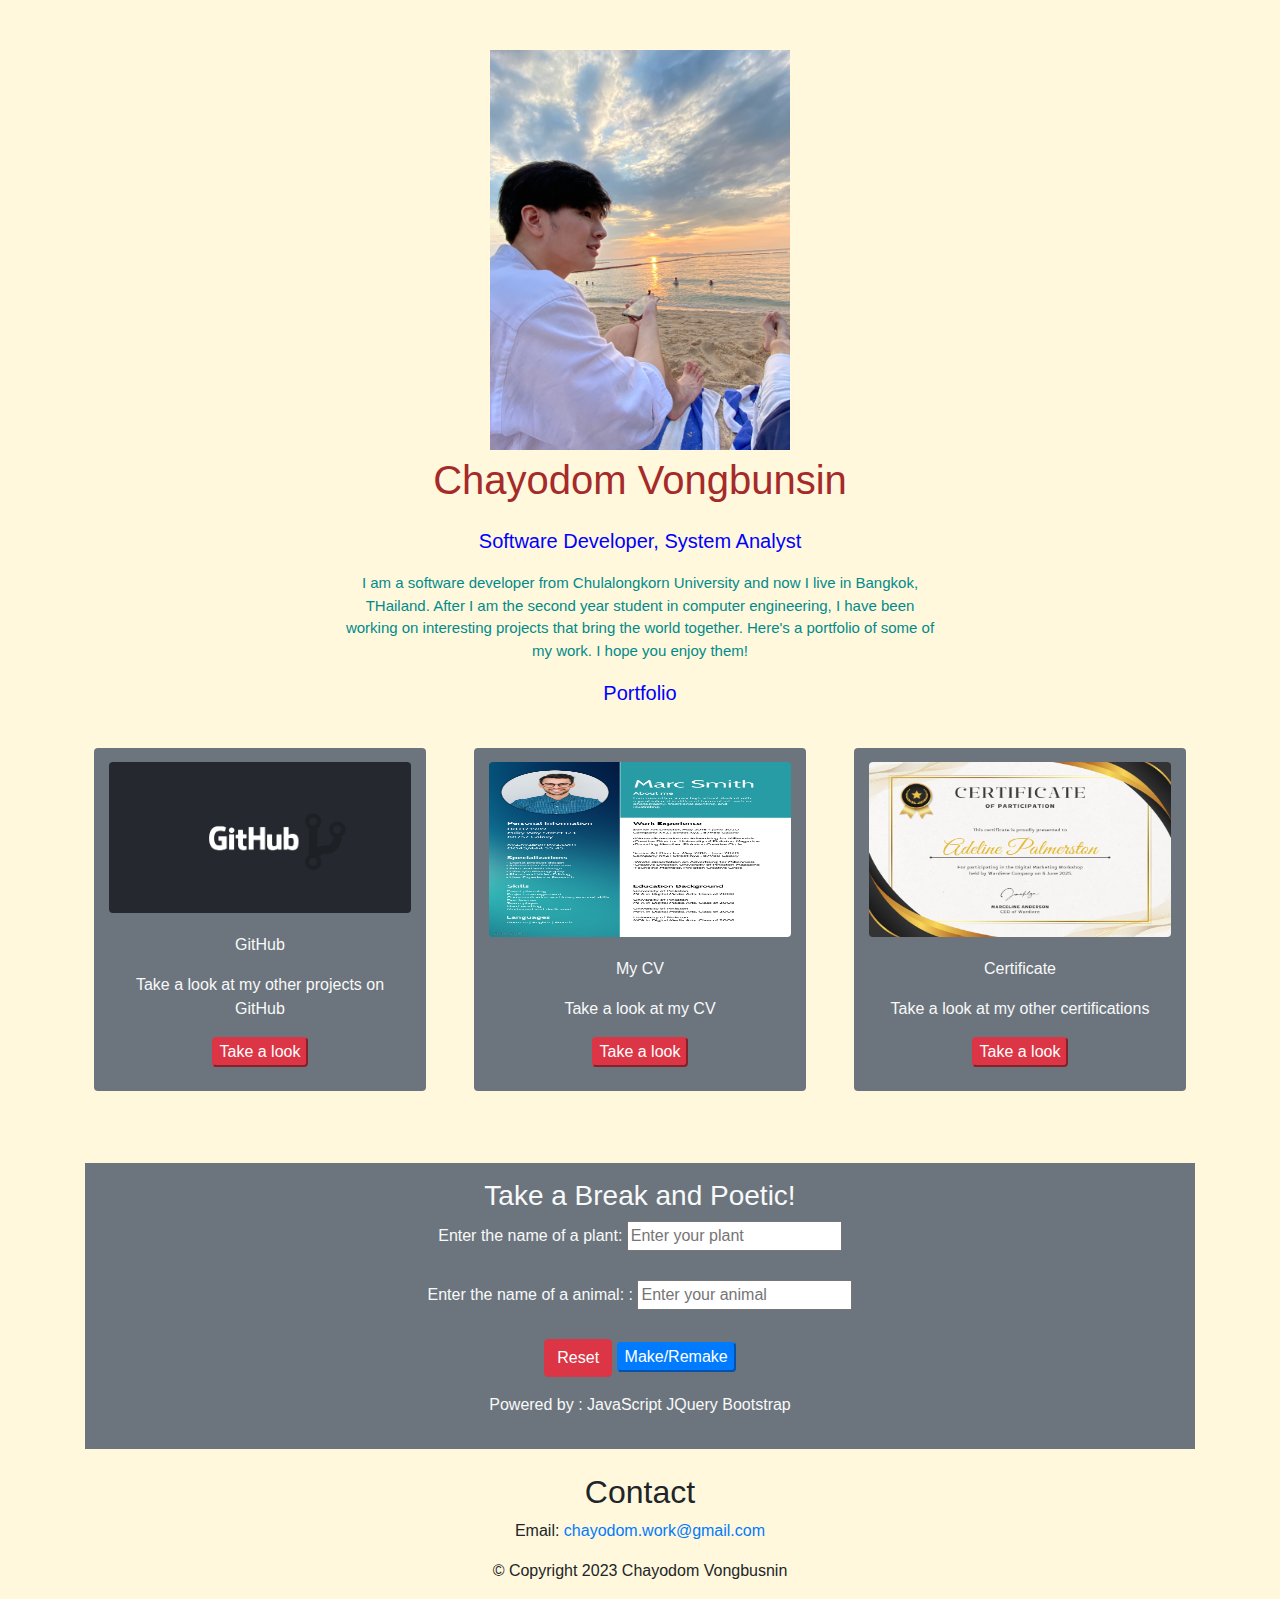
<file: index.html>
<!doctype html>
<html lang="en">

<head>
    <link rel="icon" type="image/svg+xml" href="data:image/svg+xml,<svg xmlns=%22http://www.w3.org/2000/svg%22 width=%22256%22 height=%22256%22 viewBox=%220 0 100 100%22><rect width=%22100%22 height=%22100%22 rx=%2250%22 fill=%22%230058ff%22></rect><path fill=%22%23fff%22 d=%22M72.15 21.33L72.15 21.33Q74.49 22.50 74.90 25.02Q75.30 27.54 73.59 29.61L73.59 29.61Q72.42 31.23 70.58 31.41Q68.73 31.59 66.84 30.69L66.84 30.69Q64.68 29.70 62.30 29.16Q59.91 28.62 57.30 28.62L57.30 28.62Q52.44 28.62 48.62 30.15Q44.79 31.68 42.09 34.52Q39.39 37.35 38.00 41.22Q36.60 45.09 36.60 49.77L36.60 49.77Q36.60 55.26 38.18 59.31Q39.75 63.36 42.54 66.06Q45.33 68.76 49.11 70.07Q52.89 71.37 57.30 71.37L57.30 71.37Q59.73 71.37 62.16 70.92Q64.59 70.47 66.84 69.30L66.84 69.30Q68.73 68.40 70.58 68.67Q72.42 68.94 73.68 70.56L73.68 70.56Q75.48 72.81 74.99 75.20Q74.49 77.58 72.24 78.66L72.24 78.66Q69.90 79.83 67.43 80.60Q64.95 81.36 62.43 81.77Q59.91 82.17 57.30 82.17L57.30 82.17Q50.82 82.17 45.02 80.10Q39.21 78.03 34.67 73.98Q30.12 69.93 27.51 63.86Q24.90 57.78 24.90 49.77L24.90 49.77Q24.90 42.84 27.29 36.99Q29.67 31.14 34.04 26.87Q38.40 22.59 44.34 20.21Q50.28 17.82 57.30 17.82L57.30 17.82Q61.26 17.82 65.04 18.72Q68.82 19.62 72.15 21.33Z%22></path></svg>" />
    <meta charset="UTF-8">
    <meta http-equiv=“Pragma” content=”no-cache”>
    <meta http-equiv=“Expires” content=”-1″>
    <meta http-equiv=“CACHE-CONTROL” content=”NO-CACHE”>
    <!-- CSS Stylesheets -->
    <link rel="stylesheet" href="https://stackpath.bootstrapcdn.com/bootstrap/4.4.1/css/bootstrap.min.css" integrity="sha384-Vkoo8x4CGsO3+Hhxv8T/Q5PaXtkKtu6ug5TOeNV6gBiFeWPGFN9MuhOf23Q9Ifjh" crossorigin="anonymous">
    <link rel="stylesheet" href="css/master.css">

    <title>Chayodom V. Portfolio</title>
</head>

<body>
    <div class="intro">
        <img src="images/IMG_4783.JPG" alt="Chayodom's profile" class="pro_img">
        <p class="title">
            Chayodom Vongbunsin
        </p>
        <p class="head  ">
            Software Developer, System Analyst
        </p>
        <p class="bio">
            I am a software developer from Chulalongkorn University and now I live in Bangkok, THailand. After I am the second year student in computer engineering, I have been working on interesting projects that bring the world together. Here's a portfolio of some of my work. I hope you enjoy them!
        </p>
    </div>
    <p class="head">Portfolio</p>
    <div class="container text-center">
        <div class="row">
            <div class="col bg-secondary text-light m-4 rounded">
                <img src="images/what-is-github-1-1.png" alt="GitHub" class="img rounded">
                <div>
                    <p>GitHub</p>
                    <p>Take a look at my other projects on GitHub</p>
                </div>
                <button id="git" class="mb-4 btn-danger rounded">Take a look</button>
            </div>
            <div class="col bg-secondary text-light m-4 rounded">
                <img src="images/curriculum-vitae-lebenslauf-skills-card-cv-design-template-6ff7462f6a513728b1b6d2637f5bda7f_screen.jpg" alt="CV" class="img rounded">
                <div>
                    <p>My CV</p>
                    <p>Take a look at my CV</p>
                </div>
                <button id="CV" class="mb-4 btn-danger rounded">Take a look</button>
            </div>
            <div class="col bg-secondary text-light m-4 rounded">
                <img src="images/1600w-bK_WEelNCjo.webp" alt="certificate" class="img rounded">
                <div>
                    <p>Certificate</p>
                    <p>Take a look at my other certifications</p>
                </div>
                <button id="certificate" class="mb-4 btn-danger rounded">Take a look</button>
            </div>
        </div>
        <div class="mt-5 pt-3 pb-3 text-center text-light bg-secondary">
            <p class="h3">Take a Break and Poetic!</p>
            <form class="Poetic" id="Poetic">
                <label for="plant">Enter the name of a plant:</label>
                <input type="text" id="plant" name="plant" placeholder="Enter your plant"><br><br>
            
                <label for="animal">Enter the name of a animal: :</label>
                <input type="" id="animal" name="animal" placeholder="Enter your animal"><br><br>

                <div id="poeticOutput"></div>

                <div>
                    <button class="btn btn-danger" onclick="resetForm(event)">Reset</button>
                    <button class="'btn btn-primary rounded" onclick="submitForm(event)">Make/Remake</button>
                </div>
            </form>
            <p class="mt-3" id="tooltipTrigger" data-toggle="tooltip" data-placement="bottom" title="These tags tell you what technologies I use">
                Powered by :
                <span class="keyword-magnet">JavaScript</span>
                <span class="keyword-magnet">JQuery</span>
                <span class="keyword-magnet">Bootstrap</span>
            </p>
        </div>
        <div class="mt-4">
            <p class="h2">Contact</p>
            <p> 
                Email: 
                <a class="email-link" href="mailto:chayodom.work@gmail.com" data-toggle="tooltip" data-placement="buttom" title="Tap here to email me">chayodom.work@gmail.com</a>
            </p>
        </div>
    </div>
</body>

<footer>
    <p class="copyright-text">© Copyright 2023 Chayodom Vongbusnin </p>
</footer>

<!-- Our codes -->
<script src="js/main.js"></script>
</file>
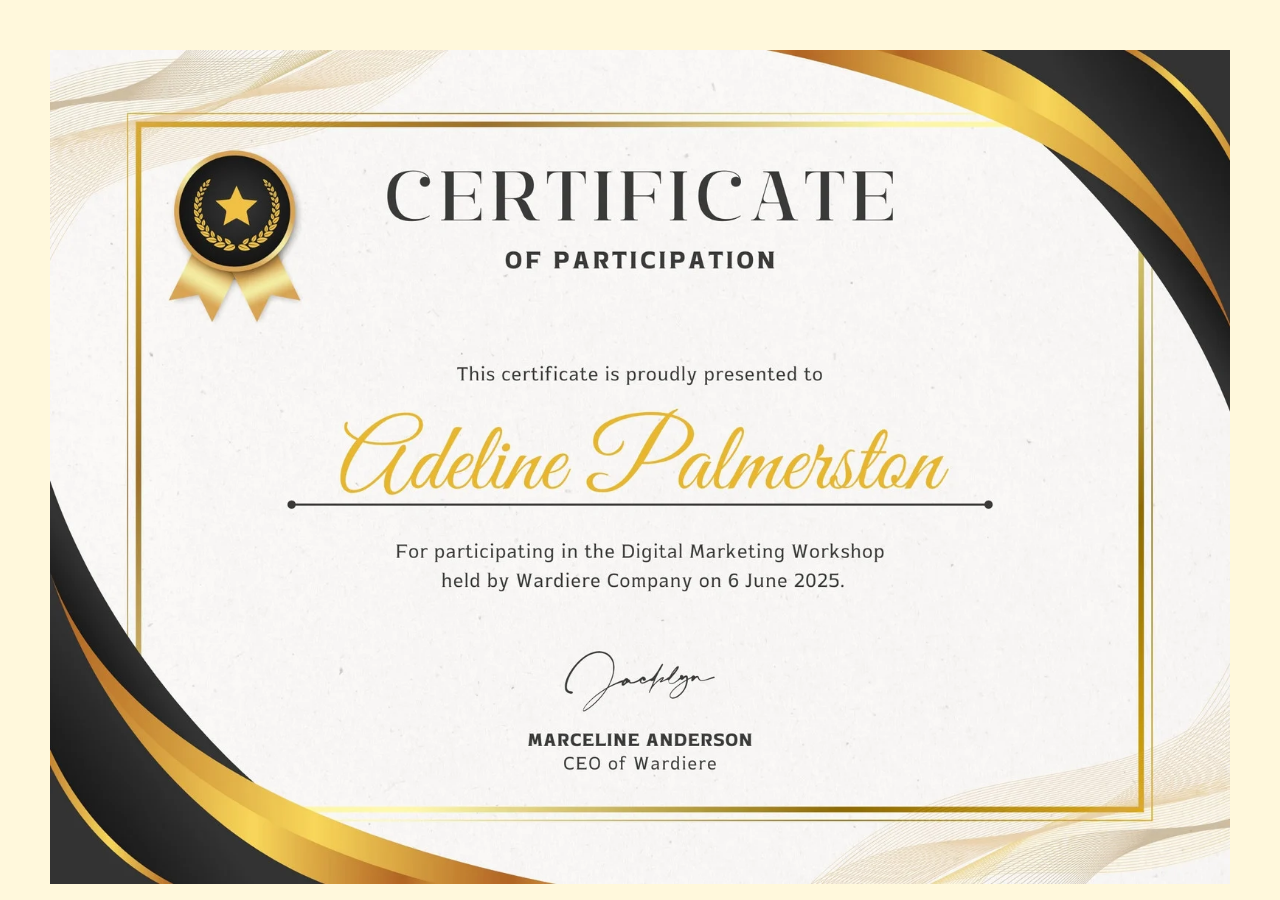
<file: document.html>
<!doctype html>
<html lang="en">

<head>
    <link rel="icon" type="image/svg+xml" href="data:image/svg+xml,<svg xmlns=%22http://www.w3.org/2000/svg%22 width=%22256%22 height=%22256%22 viewBox=%220 0 100 100%22><rect width=%22100%22 height=%22100%22 rx=%2250%22 fill=%22%230058ff%22></rect><path fill=%22%23fff%22 d=%22M72.15 21.33L72.15 21.33Q74.49 22.50 74.90 25.02Q75.30 27.54 73.59 29.61L73.59 29.61Q72.42 31.23 70.58 31.41Q68.73 31.59 66.84 30.69L66.84 30.69Q64.68 29.70 62.30 29.16Q59.91 28.62 57.30 28.62L57.30 28.62Q52.44 28.62 48.62 30.15Q44.79 31.68 42.09 34.52Q39.39 37.35 38.00 41.22Q36.60 45.09 36.60 49.77L36.60 49.77Q36.60 55.26 38.18 59.31Q39.75 63.36 42.54 66.06Q45.33 68.76 49.11 70.07Q52.89 71.37 57.30 71.37L57.30 71.37Q59.73 71.37 62.16 70.92Q64.59 70.47 66.84 69.30L66.84 69.30Q68.73 68.40 70.58 68.67Q72.42 68.94 73.68 70.56L73.68 70.56Q75.48 72.81 74.99 75.20Q74.49 77.58 72.24 78.66L72.24 78.66Q69.90 79.83 67.43 80.60Q64.95 81.36 62.43 81.77Q59.91 82.17 57.30 82.17L57.30 82.17Q50.82 82.17 45.02 80.10Q39.21 78.03 34.67 73.98Q30.12 69.93 27.51 63.86Q24.90 57.78 24.90 49.77L24.90 49.77Q24.90 42.84 27.29 36.99Q29.67 31.14 34.04 26.87Q38.40 22.59 44.34 20.21Q50.28 17.82 57.30 17.82L57.30 17.82Q61.26 17.82 65.04 18.72Q68.82 19.62 72.15 21.33Z%22></path></svg>" />
    <meta charset="UTF-8">
    <meta http-equiv=“Pragma” content=”no-cache”>
    <meta http-equiv=“Expires” content=”-1″>
    <meta http-equiv=“CACHE-CONTROL” content=”NO-CACHE”>
    <!-- CSS Stylesheets -->
    <link rel="stylesheet" href="https://stackpath.bootstrapcdn.com/bootstrap/4.4.1/css/bootstrap.min.css" integrity="sha384-Vkoo8x4CGsO3+Hhxv8T/Q5PaXtkKtu6ug5TOeNV6gBiFeWPGFN9MuhOf23Q9Ifjh" crossorigin="anonymous">
    <link rel="stylesheet" href="css/master.css">

    <title>my cer</title>
</head>

<body>
    <img src="images/1600w-bK_WEelNCjo.webp" class="img-fluid" alt="certificate">
</body>
</file>
<file: css/master.css>
body {
    text-align: center;
    margin-top: 50px;
    background-color:cornsilk;
    margin-left: 50px;
    margin-right: 50px;
}

.pro_img {
    width: 100%;
    height: auto;
    max-height: 600px;
    max-width: 300px;
}

.title{
    color: brown;
    font-size: 40px;
}

.head{
    color: blue;
    font-size: 20px;
    margin-left: 25%;
    margin-right: 25%;
}

.bio{
    color: darkcyan;
    font-size: 15px;
    margin-left: 25%;
    margin-right: 25%;
}

.img {
    vertical-align: middle;
    width: 100%;
    height: auto;
    max-width: 400px;
    max-height: 175px;
    margin-bottom: 20px;
    margin-top: 14px;
}

.email-link {
    transition: all 0.3s;
}

.email-link:hover{
    font-size: 20px;
    font-weight: bolder;
}

.email-link:active{
    font-size: 20px;
    font-weight: bolder;
}
</file>
